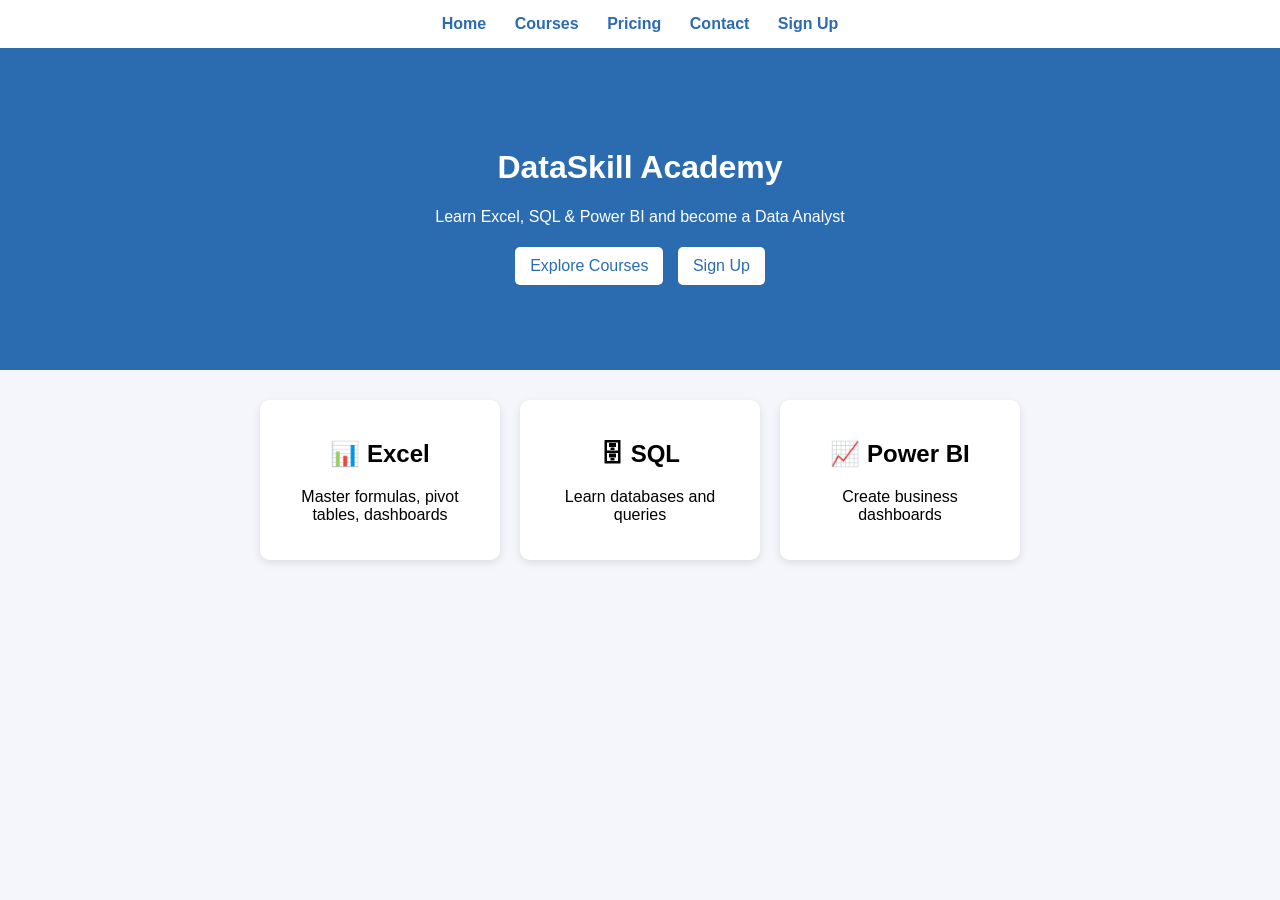
<file: index.html>
<!DOCTYPE html>
<html>   
<head>
  <!-- Google Tag Manager -->
<script>(function(w,d,s,l,i){w[l]=w[l]||[];w[l].push({'gtm.start':
new Date().getTime(),event:'gtm.js'});var f=d.getElementsByTagName(s)[0],
j=d.createElement(s),dl=l!='dataLayer'?'&l='+l:'';j.async=true;j.src=
'https://www.googletagmanager.com/gtm.js?id='+i+dl;f.parentNode.insertBefore(j,f);
})(window,document,'script','dataLayer','GTM-TRT2ZP63');</script>
<!-- End Google Tag Manager -->
  <link rel="icon" href="favicon.ico" type="image/x-icon">
   <meta charset="UTF-8">
  <meta name="viewport" content="width=device-width, initial-scale=1.0">

  <title>DataSkill Academy | Learn Excel, SQL & Power BI</title>

  <meta name="description" content="Learn Excel, SQL and Power BI with beginner-friendly courses. Build job-ready data analytics skills at DataSkill Academy.">

  <meta name="keywords" content="Excel course, SQL course, Power BI course, Data Analytics, Learn Excel, Learn SQL, Learn Power BI">

  <meta name="robots" content="index, follow">

  <link rel="canonical" href="https://avsp3406.github.io/onlinedataskills/">

  <!-- Open Graph -->
  <meta property="og:title" content="DataSkill Academy">
  <meta property="og:description" content="Learn Excel, SQL & Power BI online.">
  <meta property="og:type" content="website">
  <meta property="og:url" content="https://avsp3406.github.io/onlinedataskills/">

  <!-- Twitter -->
  <meta name="twitter:card" content="summary_large_image">
  <meta name="twitter:title" content="DataSkill Academy">
  <meta name="twitter:description" content="Learn Excel, SQL & Power BI online.">

  <link rel="stylesheet" href="styles.css">
</head>
<body>
    <nav>

<a href="index.html">Home</a>

<a href="courses.html">Courses</a>

<a href="pricing.html">Pricing</a>

<a href="contact.html">Contact</a>

<a href="signup.html">Sign Up</a>

</nav>
  <!-- Google Tag Manager (noscript) -->
<noscript><iframe src="https://www.googletagmanager.com/ns.html?id=GTM-TRT2ZP63"
height="0" width="0" style="display:none;visibility:hidden"></iframe></noscript>
<!-- End Google Tag Manager (noscript) -->

<header class="hero">
  <h1>DataSkill Academy</h1>
  <p>Learn Excel, SQL & Power BI and become a Data Analyst</p>

  <a href="courses.html" class="btn">Explore Courses</a>
  <a href="signup.html" class="btn">Sign Up</a>
</header>

<section class="grid">
  <div class="card">
    <h2>📊 Excel</h2>
    <p>Master formulas, pivot tables, dashboards</p>
  </div>

  <div class="card">
    <h2>🗄 SQL</h2>
    <p>Learn databases and queries</p>
  </div>

  <div class="card">
    <h2>📈 Power BI</h2>
    <p>Create business dashboards</p>
  </div>
</section>

</body>

</html>
</file>
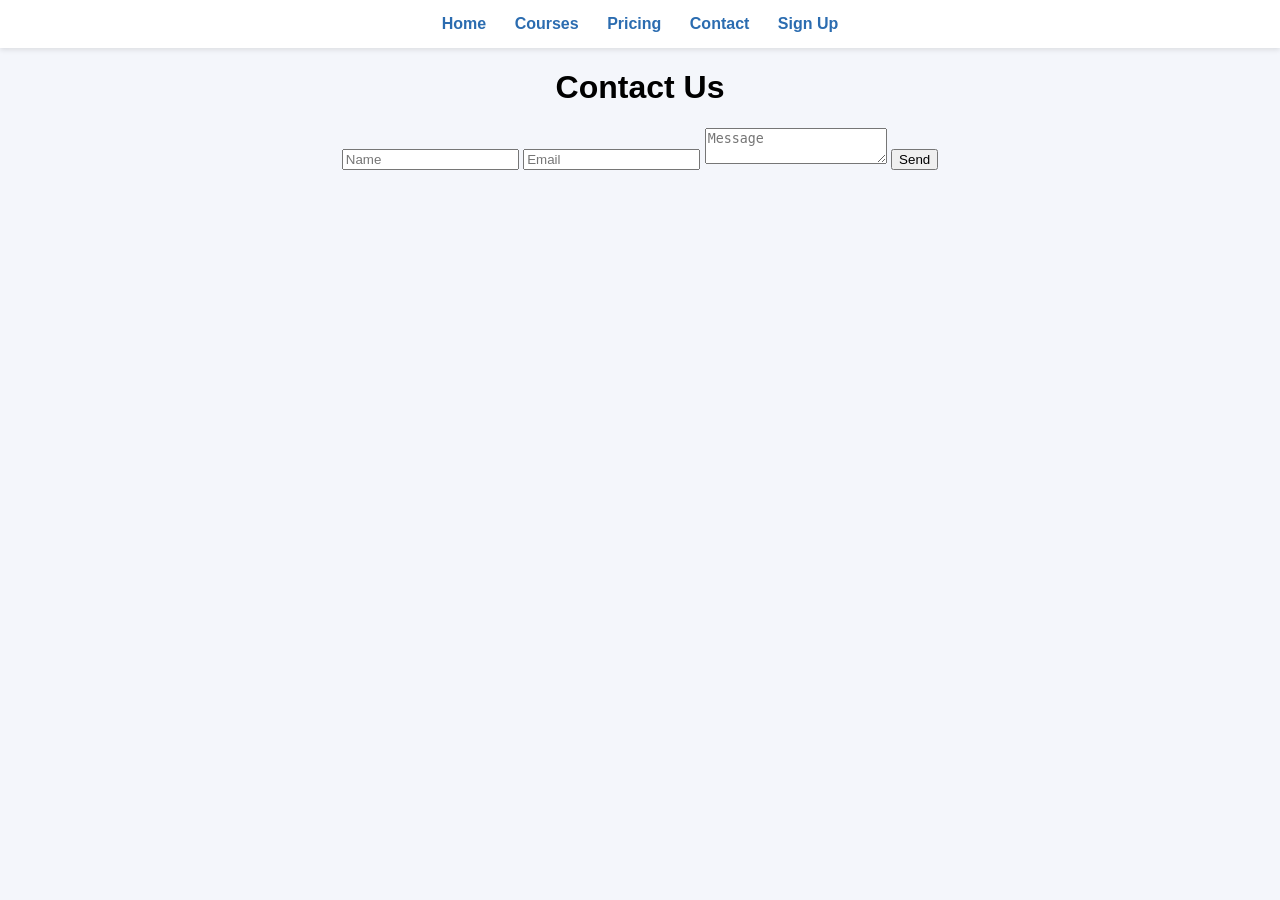
<file: contact.html>
<!DOCTYPE html>
<html>
<head>
  <!-- Google Tag Manager -->
<script>(function(w,d,s,l,i){w[l]=w[l]||[];w[l].push({'gtm.start':
new Date().getTime(),event:'gtm.js'});var f=d.getElementsByTagName(s)[0],
j=d.createElement(s),dl=l!='dataLayer'?'&l='+l:'';j.async=true;j.src=
'https://www.googletagmanager.com/gtm.js?id='+i+dl;f.parentNode.insertBefore(j,f);
})(window,document,'script','dataLayer','GTM-TRT2ZP63');</script>
<!-- End Google Tag Manager -->
  <link rel="icon" href="favicon.ico" type="image/x-icon">
  <title>Contact</title>
  <link rel="stylesheet" href="styles.css">
</head>
<body>
  <nav>

<a href="index.html">Home</a>

<a href="courses.html">Courses</a>

<a href="pricing.html">Pricing</a>

<a href="contact.html">Contact</a>

<a href="signup.html">Sign Up</a>

</nav>
  <!-- Google Tag Manager (noscript) -->
<noscript><iframe src="https://www.googletagmanager.com/ns.html?id=GTM-TRT2ZP63"
height="0" width="0" style="display:none;visibility:hidden"></iframe></noscript>
<!-- End Google Tag Manager (noscript) -->

<h1>Contact Us</h1>

<form>
  <input type="text" placeholder="Name">
  <input type="email" placeholder="Email">
  <textarea placeholder="Message"></textarea>
  <button>Send</button>
</form>

</body>
</html>
</file>
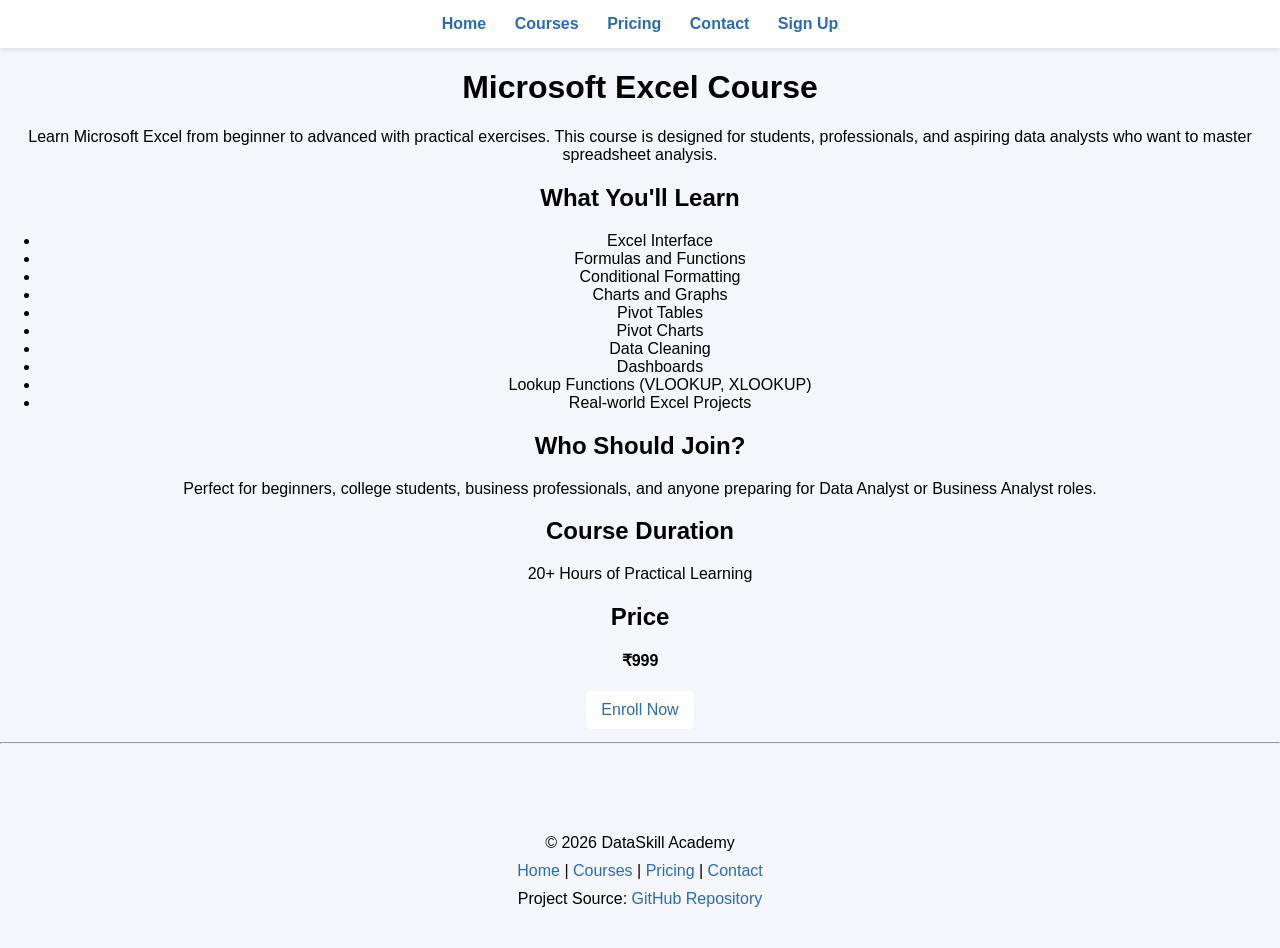
<file: course-excel.html>
<!DOCTYPE html>
<html>
<head>
  <!-- Google Tag Manager -->
<script>(function(w,d,s,l,i){w[l]=w[l]||[];w[l].push({'gtm.start':
new Date().getTime(),event:'gtm.js'});var f=d.getElementsByTagName(s)[0],
j=d.createElement(s),dl=l!='dataLayer'?'&l='+l:'';j.async=true;j.src=
'https://www.googletagmanager.com/gtm.js?id='+i+dl;f.parentNode.insertBefore(j,f);
})(window,document,'script','dataLayer','GTM-TRT2ZP63');</script>
<!-- End Google Tag Manager -->
<link rel="icon" href="favicon.ico" type="image/x-icon">
 <meta name="viewport"
content="width=device-width, initial-scale=1.0">

<title>
Excel Course | DataSkill Academy
</title>

<meta name="description"
content="Learn Microsoft Excel including formulas, Pivot Tables, dashboards, charts and data analysis.">

<meta name="robots"
content="index, follow">

<link rel="canonical"
href="https://avsp3406.github.io/onlinedataskills/course-excel.html">

<link rel="stylesheet"
href="styles.css">

</head>
<body>
  <nav>

<a href="index.html">Home</a>

<a href="courses.html">Courses</a>

<a href="pricing.html">Pricing</a>

<a href="contact.html">Contact</a>

<a href="signup.html">Sign Up</a>

</nav>
<!-- Google Tag Manager (noscript) -->
<noscript><iframe src="https://www.googletagmanager.com/ns.html?id=GTM-TRT2ZP63"
height="0" width="0" style="display:none;visibility:hidden"></iframe></noscript>
<!-- End Google Tag Manager (noscript) -->
<h1>Microsoft Excel Course</h1>

<p>
Learn Microsoft Excel from beginner to advanced with practical exercises.
This course is designed for students, professionals, and aspiring data analysts
who want to master spreadsheet analysis.
</p>

<h2>What You'll Learn</h2>

<ul>
  <li>Excel Interface</li>
  <li>Formulas and Functions</li>
  <li>Conditional Formatting</li>
  <li>Charts and Graphs</li>
  <li>Pivot Tables</li>
  <li>Pivot Charts</li>
  <li>Data Cleaning</li>
  <li>Dashboards</li>
  <li>Lookup Functions (VLOOKUP, XLOOKUP)</li>
  <li>Real-world Excel Projects</li>
</ul>

<h2>Who Should Join?</h2>

<p>
Perfect for beginners, college students, business professionals, and anyone preparing for Data Analyst or Business Analyst roles.
</p>

<h2>Course Duration</h2>

<p>20+ Hours of Practical Learning</p>

<h2>Price</h2>

<p><strong>₹999</strong></p>

<a href="signup.html" class="btn">Enroll Now</a>

<hr>

<footer>

<p>© 2026 DataSkill Academy</p>

<p>
<a href="index.html">Home</a> |
<a href="courses.html">Courses</a> |
<a href="pricing.html">Pricing</a> |
<a href="contact.html">Contact</a>
</p>

<p>
Project Source:
<a href="https://github.com/avsp3406/onlinedataskills" target="_blank">
GitHub Repository
</a>
</p>

</footer>

</body>
</html>
</file>
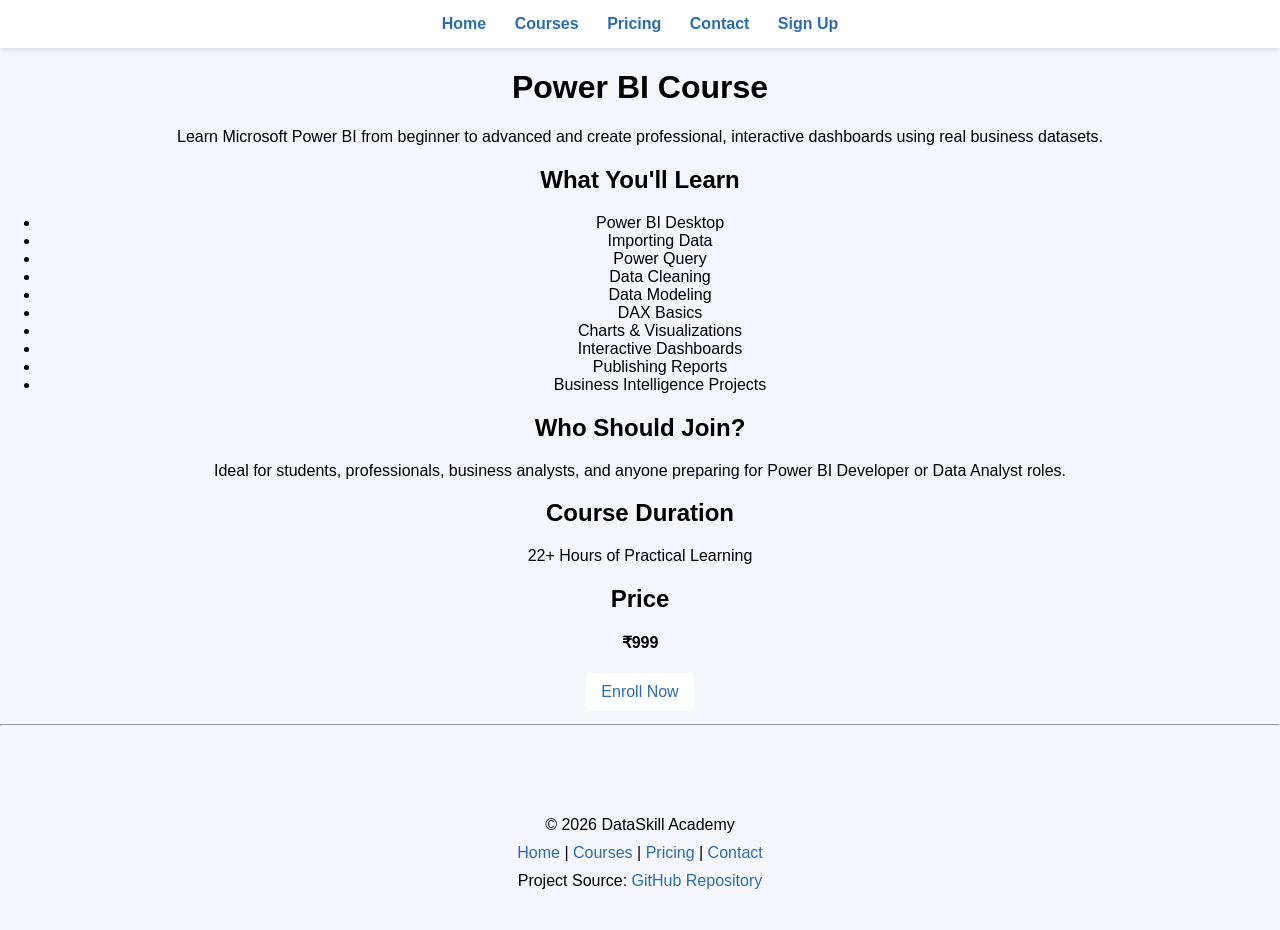
<file: course-powerbi.html>
<!DOCTYPE html>
<html>
<head>
  <!-- Google Tag Manager -->
<script>(function(w,d,s,l,i){w[l]=w[l]||[];w[l].push({'gtm.start':
new Date().getTime(),event:'gtm.js'});var f=d.getElementsByTagName(s)[0],
j=d.createElement(s),dl=l!='dataLayer'?'&l='+l:'';j.async=true;j.src=
'https://www.googletagmanager.com/gtm.js?id='+i+dl;f.parentNode.insertBefore(j,f);
})(window,document,'script','dataLayer','GTM-TRT2ZP63');</script>
<!-- End Google Tag Manager -->
  <link rel="icon" href="favicon.ico" type="image/x-icon">
  <meta name="viewport"
content="width=device-width, initial-scale=1.0">

<title>
Power BI Course | DataSkill Academy
</title>

<meta name="description"
content="Build interactive dashboards, reports and DAX calculations using Microsoft Power BI.">

<meta name="robots"
content="index, follow">

<link rel="canonical"
href="https://avsp3406.github.io/onlinedataskills/course-powerbi.html">

<link rel="stylesheet"
href="styles.css">
</head>
<body>
  <nav>

<a href="index.html">Home</a>

<a href="courses.html">Courses</a>

<a href="pricing.html">Pricing</a>

<a href="contact.html">Contact</a>

<a href="signup.html">Sign Up</a>

</nav>
  <!-- Google Tag Manager (noscript) -->
<noscript><iframe src="https://www.googletagmanager.com/ns.html?id=GTM-TRT2ZP63"
height="0" width="0" style="display:none;visibility:hidden"></iframe></noscript>
<!-- End Google Tag Manager (noscript) -->

<h1>Power BI Course</h1>

<p>
Learn Microsoft Power BI from beginner to advanced and create professional,
interactive dashboards using real business datasets.
</p>

<h2>What You'll Learn</h2>

<ul>
  <li>Power BI Desktop</li>
  <li>Importing Data</li>
  <li>Power Query</li>
  <li>Data Cleaning</li>
  <li>Data Modeling</li>
  <li>DAX Basics</li>
  <li>Charts & Visualizations</li>
  <li>Interactive Dashboards</li>
  <li>Publishing Reports</li>
  <li>Business Intelligence Projects</li>
</ul>

<h2>Who Should Join?</h2>

<p>
Ideal for students, professionals, business analysts, and anyone preparing
for Power BI Developer or Data Analyst roles.
</p>

<h2>Course Duration</h2>

<p>22+ Hours of Practical Learning</p>

<h2>Price</h2>

<p><strong>₹999</strong></p>

<a href="signup.html" class="btn">Enroll Now</a>

<hr>

<footer>

<p>© 2026 DataSkill Academy</p>

<p>
<a href="index.html">Home</a> |
<a href="courses.html">Courses</a> |
<a href="pricing.html">Pricing</a> |
<a href="contact.html">Contact</a>
</p>

<p>
Project Source:
<a href="https://github.com/avsp3406/onlinedataskills" target="_blank">
GitHub Repository
</a>
</p>

</footer>
</body>
</html>
</file>
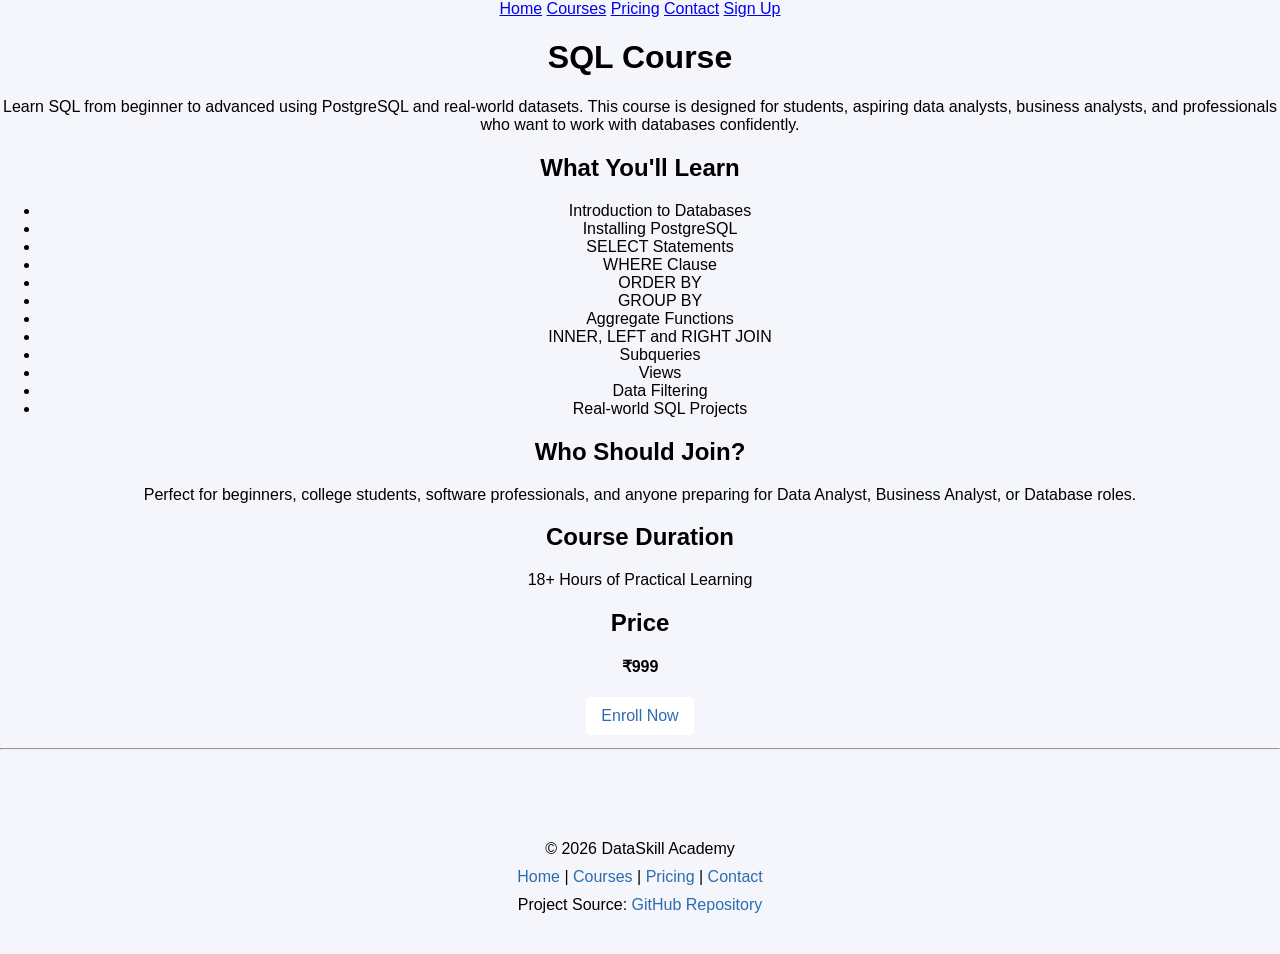
<file: course-sql.html>
<!DOCTYPE html>
<html>
<head>
  <!-- Google Tag Manager -->
<script>(function(w,d,s,l,i){w[l]=w[l]||[];w[l].push({'gtm.start':
new Date().getTime(),event:'gtm.js'});var f=d.getElementsByTagName(s)[0],
j=d.createElement(s),dl=l!='dataLayer'?'&l='+l:'';j.async=true;j.src=
'https://www.googletagmanager.com/gtm.js?id='+i+dl;f.parentNode.insertBefore(j,f);
})(window,document,'script','dataLayer','GTM-TRT2ZP63');</script>
<!-- End Google Tag Manager -->
  <link rel="icon" href="favicon.ico" type="image/x-icon">
  <title>SQL Course</title>
  <link rel="stylesheet" href="styles.css">
</head>
<body
  <nav>

<a href="index.html">Home</a>

<a href="courses.html">Courses</a>

<a href="pricing.html">Pricing</a>

<a href="contact.html">Contact</a>

<a href="signup.html">Sign Up</a>

</nav>
  <!-- Google Tag Manager (noscript) -->
<noscript><iframe src="https://www.googletagmanager.com/ns.html?id=GTM-TRT2ZP63"
height="0" width="0" style="display:none;visibility:hidden"></iframe></noscript>
<!-- End Google Tag Manager (noscript) -->

<h1>SQL Course</h1>

<p>
Learn SQL from beginner to advanced using PostgreSQL and real-world datasets.
This course is designed for students, aspiring data analysts, business analysts,
and professionals who want to work with databases confidently.
</p>

<h2>What You'll Learn</h2>

<ul>
  <li>Introduction to Databases</li>
  <li>Installing PostgreSQL</li>
  <li>SELECT Statements</li>
  <li>WHERE Clause</li>
  <li>ORDER BY</li>
  <li>GROUP BY</li>
  <li>Aggregate Functions</li>
  <li>INNER, LEFT and RIGHT JOIN</li>
  <li>Subqueries</li>
  <li>Views</li>
  <li>Data Filtering</li>
  <li>Real-world SQL Projects</li>
</ul>

<h2>Who Should Join?</h2>

<p>
Perfect for beginners, college students, software professionals, and anyone
preparing for Data Analyst, Business Analyst, or Database roles.
</p>

<h2>Course Duration</h2>

<p>18+ Hours of Practical Learning</p>

<h2>Price</h2>

<p><strong>₹999</strong></p>

<a href="signup.html" class="btn">Enroll Now</a>

<hr>

<footer>

<p>© 2026 DataSkill Academy</p>

<p>
<a href="index.html">Home</a> |
<a href="courses.html">Courses</a> |
<a href="pricing.html">Pricing</a> |
<a href="contact.html">Contact</a>
</p>

<p>
Project Source:
<a href="https://github.com/avsp3406/onlinedataskills" target="_blank">
GitHub Repository
</a>
</p>

</footer>

</body>
</html>
</file>
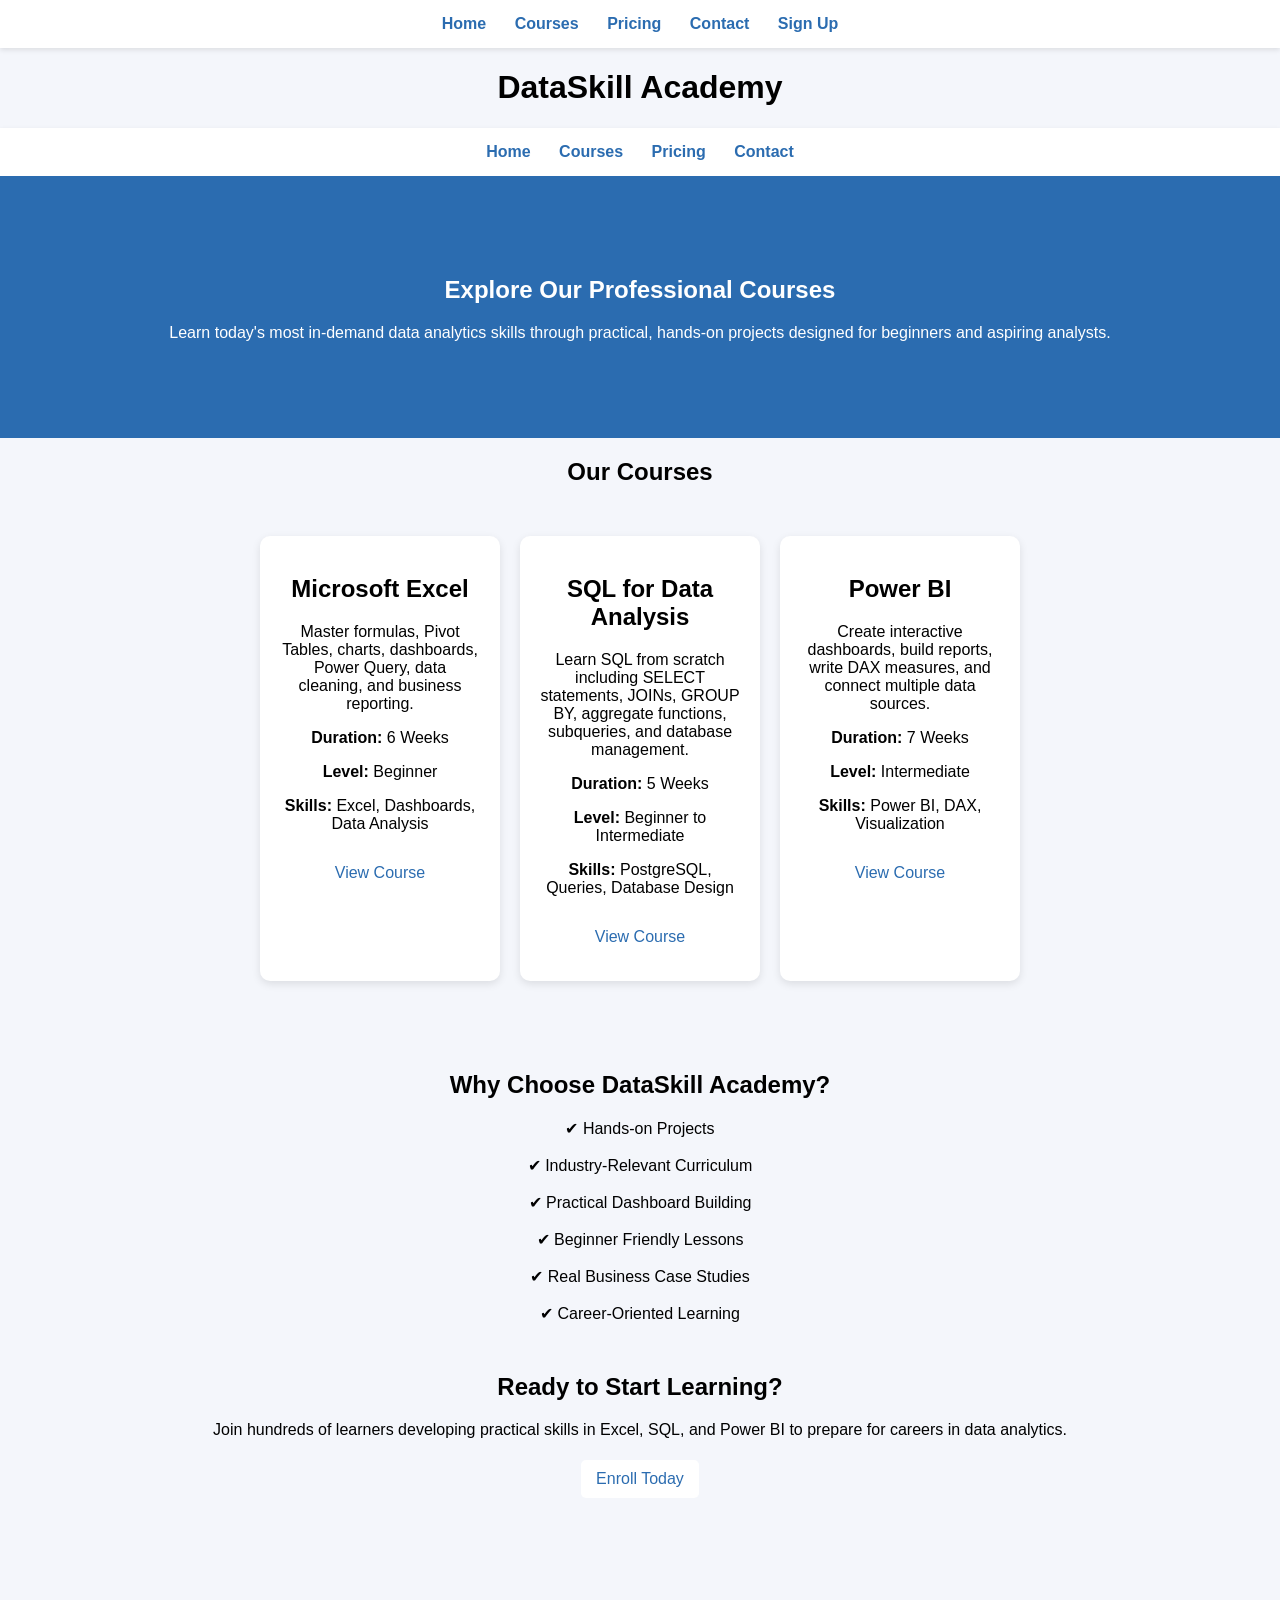
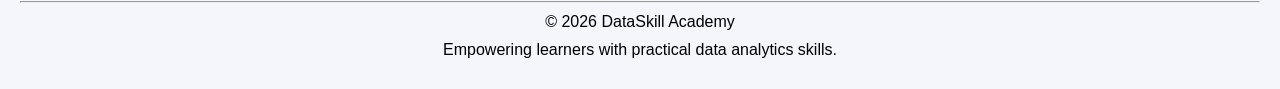
<file: courses.html>
<!DOCTYPE html>
<html>
<head>
  <!-- Google Tag Manager -->
<script>(function(w,d,s,l,i){w[l]=w[l]||[];w[l].push({'gtm.start':
new Date().getTime(),event:'gtm.js'});var f=d.getElementsByTagName(s)[0],
j=d.createElement(s),dl=l!='dataLayer'?'&l='+l:'';j.async=true;j.src=
'https://www.googletagmanager.com/gtm.js?id='+i+dl;f.parentNode.insertBefore(j,f);
})(window,document,'script','dataLayer','GTM-TRT2ZP63');</script>
<!-- End Google Tag Manager -->
  <link rel="icon" href="favicon.ico" type="image/x-icon">
  <title>Courses</title>
  <link rel="stylesheet" href="styles.css">
</head>
<body>
  <nav>

<a href="index.html">Home</a>

<a href="courses.html">Courses</a>

<a href="pricing.html">Pricing</a>

<a href="contact.html">Contact</a>

<a href="signup.html">Sign Up</a>

</nav>
  <!-- Google Tag Manager (noscript) -->
<noscript><iframe src="https://www.googletagmanager.com/ns.html?id=GTM-TRT2ZP63"
height="0" width="0" style="display:none;visibility:hidden"></iframe></noscript>
<!-- End Google Tag Manager (noscript) -->
<!-- Navigation -->

<header>
    <h1>DataSkill Academy</h1>

    <nav>
        <a href="index.html">Home</a>
        <a href="courses.html">Courses</a>
        <a href="pricing.html">Pricing</a>
        <a href="contact.html">Contact</a>
    </nav>
</header>

<!-- Hero Section -->

<section class="hero">

<h1>Explore Our Professional Courses</h1>

<p>
Learn today's most in-demand data analytics skills through practical,
hands-on projects designed for beginners and aspiring analysts.
</p>

</section>

<!-- Courses -->

<h2 style="text-align:center;">Our Courses</h2>

<div class="grid">

<div class="card">

<h2>Microsoft Excel</h2>

<p>
Master formulas, Pivot Tables, charts, dashboards, Power Query,
data cleaning, and business reporting.
</p>

<p><strong>Duration:</strong> 6 Weeks</p>

<p><strong>Level:</strong> Beginner</p>

<p><strong>Skills:</strong> Excel, Dashboards, Data Analysis</p>

<a href="course-excel.html" class="btn">View Course</a>

</div>

<div class="card">

<h2>SQL for Data Analysis</h2>

<p>
Learn SQL from scratch including SELECT statements, JOINs,
GROUP BY, aggregate functions, subqueries, and database management.
</p>

<p><strong>Duration:</strong> 5 Weeks</p>

<p><strong>Level:</strong> Beginner to Intermediate</p>

<p><strong>Skills:</strong> PostgreSQL, Queries, Database Design</p>

<a href="course-sql.html" class="btn">View Course</a>

</div>

<div class="card">

<h2>Power BI</h2>

<p>
Create interactive dashboards, build reports,
write DAX measures, and connect multiple data sources.
</p>

<p><strong>Duration:</strong> 7 Weeks</p>

<p><strong>Level:</strong> Intermediate</p>

<p><strong>Skills:</strong> Power BI, DAX, Visualization</p>

<a href="course-powerbi.html" class="btn">View Course</a>

</div>

</div>

<!-- Why Choose Us -->

<section style="margin-top:60px; text-align:center;">

<h2>Why Choose DataSkill Academy?</h2>

<p>
✔ Hands-on Projects<br><br>

✔ Industry-Relevant Curriculum<br><br>

✔ Practical Dashboard Building<br><br>

✔ Beginner Friendly Lessons<br><br>

✔ Real Business Case Studies<br><br>

✔ Career-Oriented Learning
</p>

</section>

<!-- Call to Action -->

<section style="margin-top:50px; text-align:center;">

<h2>Ready to Start Learning?</h2>

<p>
Join hundreds of learners developing practical skills in Excel,
SQL, and Power BI to prepare for careers in data analytics.
</p>

<a href="pricing.html" class="btn">
Enroll Today
</a>

</section>

<!-- Footer -->

<footer style="margin-top:70px; text-align:center; padding:20px;">

<hr>

<p>© 2026 DataSkill Academy</p>

<p>
Empowering learners with practical data analytics skills.
</p>

</footer>

</body>
</html>
</file>
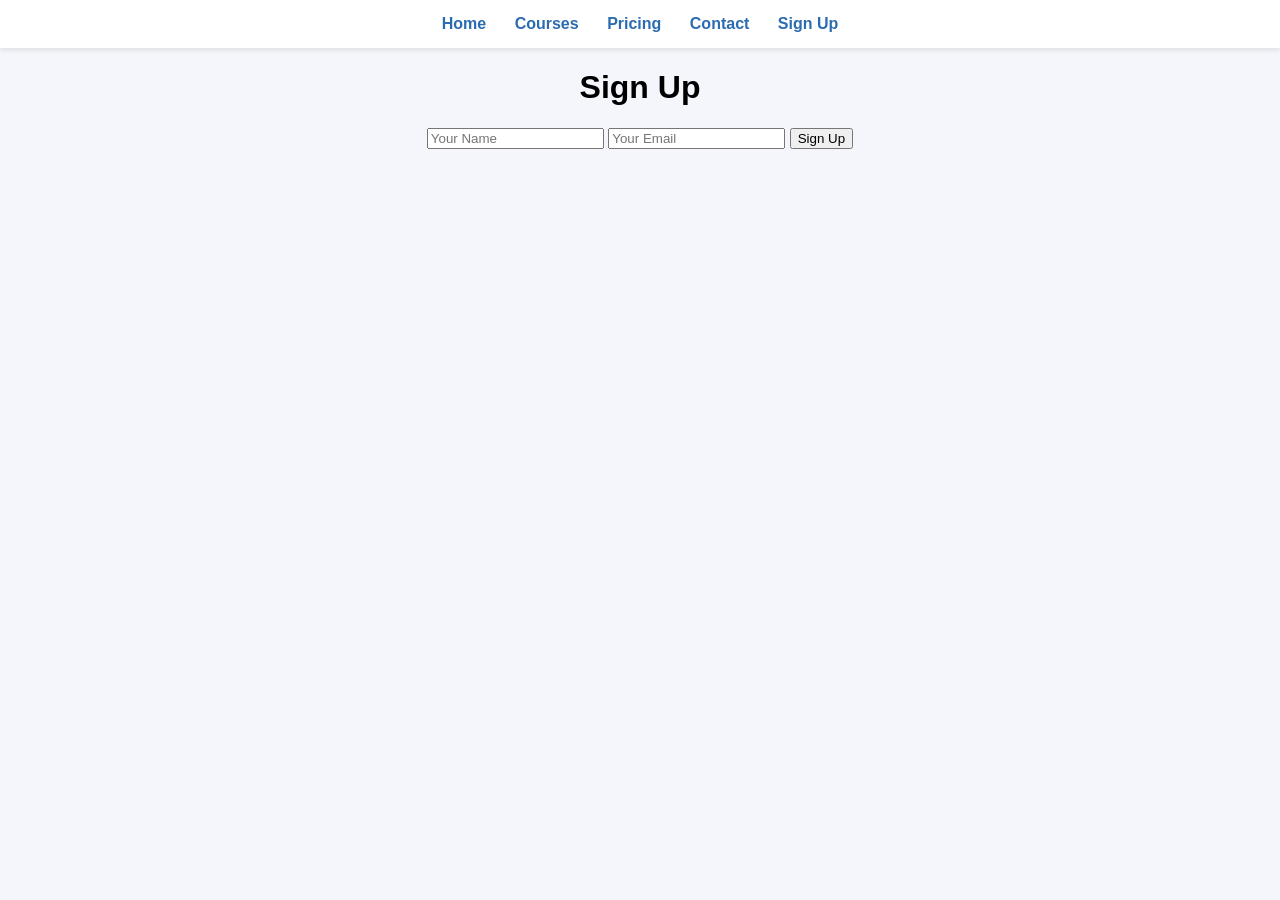
<file: signup.html>
<!DOCTYPE html>
<html>
<head>
  <!-- Google Tag Manager -->
<script>(function(w,d,s,l,i){w[l]=w[l]||[];w[l].push({'gtm.start':
new Date().getTime(),event:'gtm.js'});var f=d.getElementsByTagName(s)[0],
j=d.createElement(s),dl=l!='dataLayer'?'&l='+l:'';j.async=true;j.src=
'https://www.googletagmanager.com/gtm.js?id='+i+dl;f.parentNode.insertBefore(j,f);
})(window,document,'script','dataLayer','GTM-TRT2ZP63');</script>
<!-- End Google Tag Manager -->
  <link rel="icon" href="favicon.ico" type="image/x-icon">
 <meta charset="UTF-8">

<meta name="viewport"
content="width=device-width, initial-scale=1.0">

<title>
Sign Up | DataSkill Academy
</title>

<meta name="description"
content="Create your account and start learning Excel, SQL and Power BI today.">

<meta name="robots"
content="index, follow">

<link rel="canonical"
href="https://avsp3406.github.io/onlinedataskills/signup.html">

<link rel="stylesheet"
href="styles.css">
</head>
  
<body>
    <nav>

<a href="index.html">Home</a>

<a href="courses.html">Courses</a>

<a href="pricing.html">Pricing</a>

<a href="contact.html">Contact</a>

<a href="signup.html">Sign Up</a>

</nav>
  
<!-- Google Tag Manager (noscript) -->
<noscript><iframe src="https://www.googletagmanager.com/ns.html?id=GTM-TRT2ZP63"
height="0" width="0" style="display:none;visibility:hidden"></iframe></noscript>
<!-- End Google Tag Manager (noscript) -->
<h1>Sign Up</h1>

<form id="signupForm">
  <input type="text" id="name" placeholder="Your Name" required>
  <input type="email" id="email" placeholder="Your Email" required>
  <button type="submit">Sign Up</button>
</form>

<p id="msg"></p>

<script>
document.getElementById("signupForm").addEventListener("submit", function(e){
  e.preventDefault();

  const name = document.getElementById("name").value;

  document.getElementById("msg").innerText =
    "Thanks for signing up, " + name + "!";

  

  // Send GA4 signup event through GTM
  window.dataLayer = window.dataLayer || [];
  window.dataLayer.push({
    event: "sign_up",
    signup_method: "email"
  });

  document.getElementById("msg").innerText =
    "Thanks for signing up, " + name + "!";
});
</script>

</body>
</html>
</file>
<file: styles.css>
body {
  font-family: Arial;
  margin: 0;
  background: #f4f6fb;
  text-align: center;
}

.hero {
  background: #2b6cb0;
  color: white;
  padding: 80px;
}

.btn {
  display: inline-block;
  padding: 10px 15px;
  background: white;
  color: #2b6cb0;
  text-decoration: none;
  margin: 5px;
  border-radius: 5px;
}

.grid {
  display: flex;
  justify-content: center;
  gap: 20px;
  padding: 30px;
}

.card {
  background: white;
  padding: 20px;
  width: 200px;
  border-radius: 10px;
  box-shadow: 0 3px 8px rgba(0,0,0,0.1);
}
nav{
    background:#ffffff;
    padding:15px;
    box-shadow:0 2px 5px rgba(0,0,0,0.1);
}

nav a{
    text-decoration:none;
    color:#2b6cb0;
    font-weight:bold;
    margin:0 12px;
}

footer{
    margin-top:50px;
    padding:30px;
    background:#f4f6fb;
}

footer a{
    color:#2b6cb0;
    text-decoration:none;
}

footer p{
    margin:10px 0;
}
</file>
